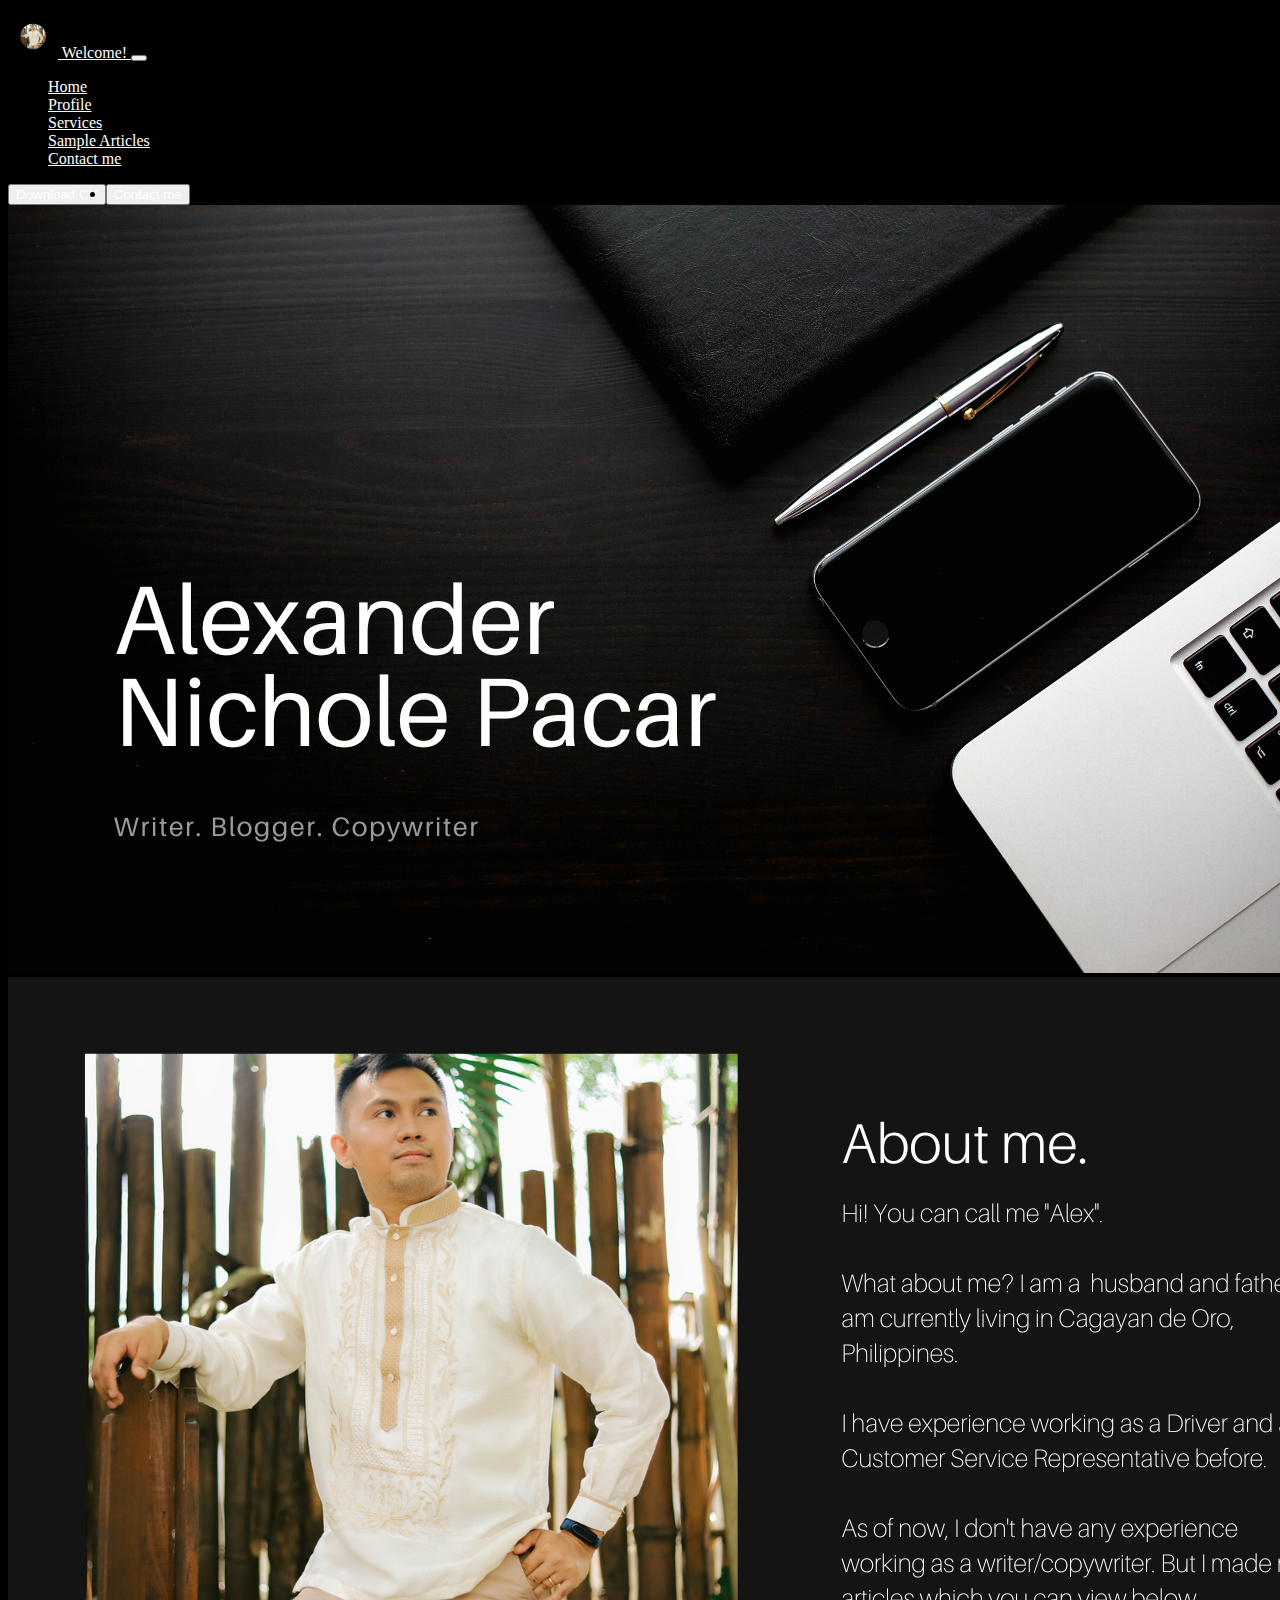
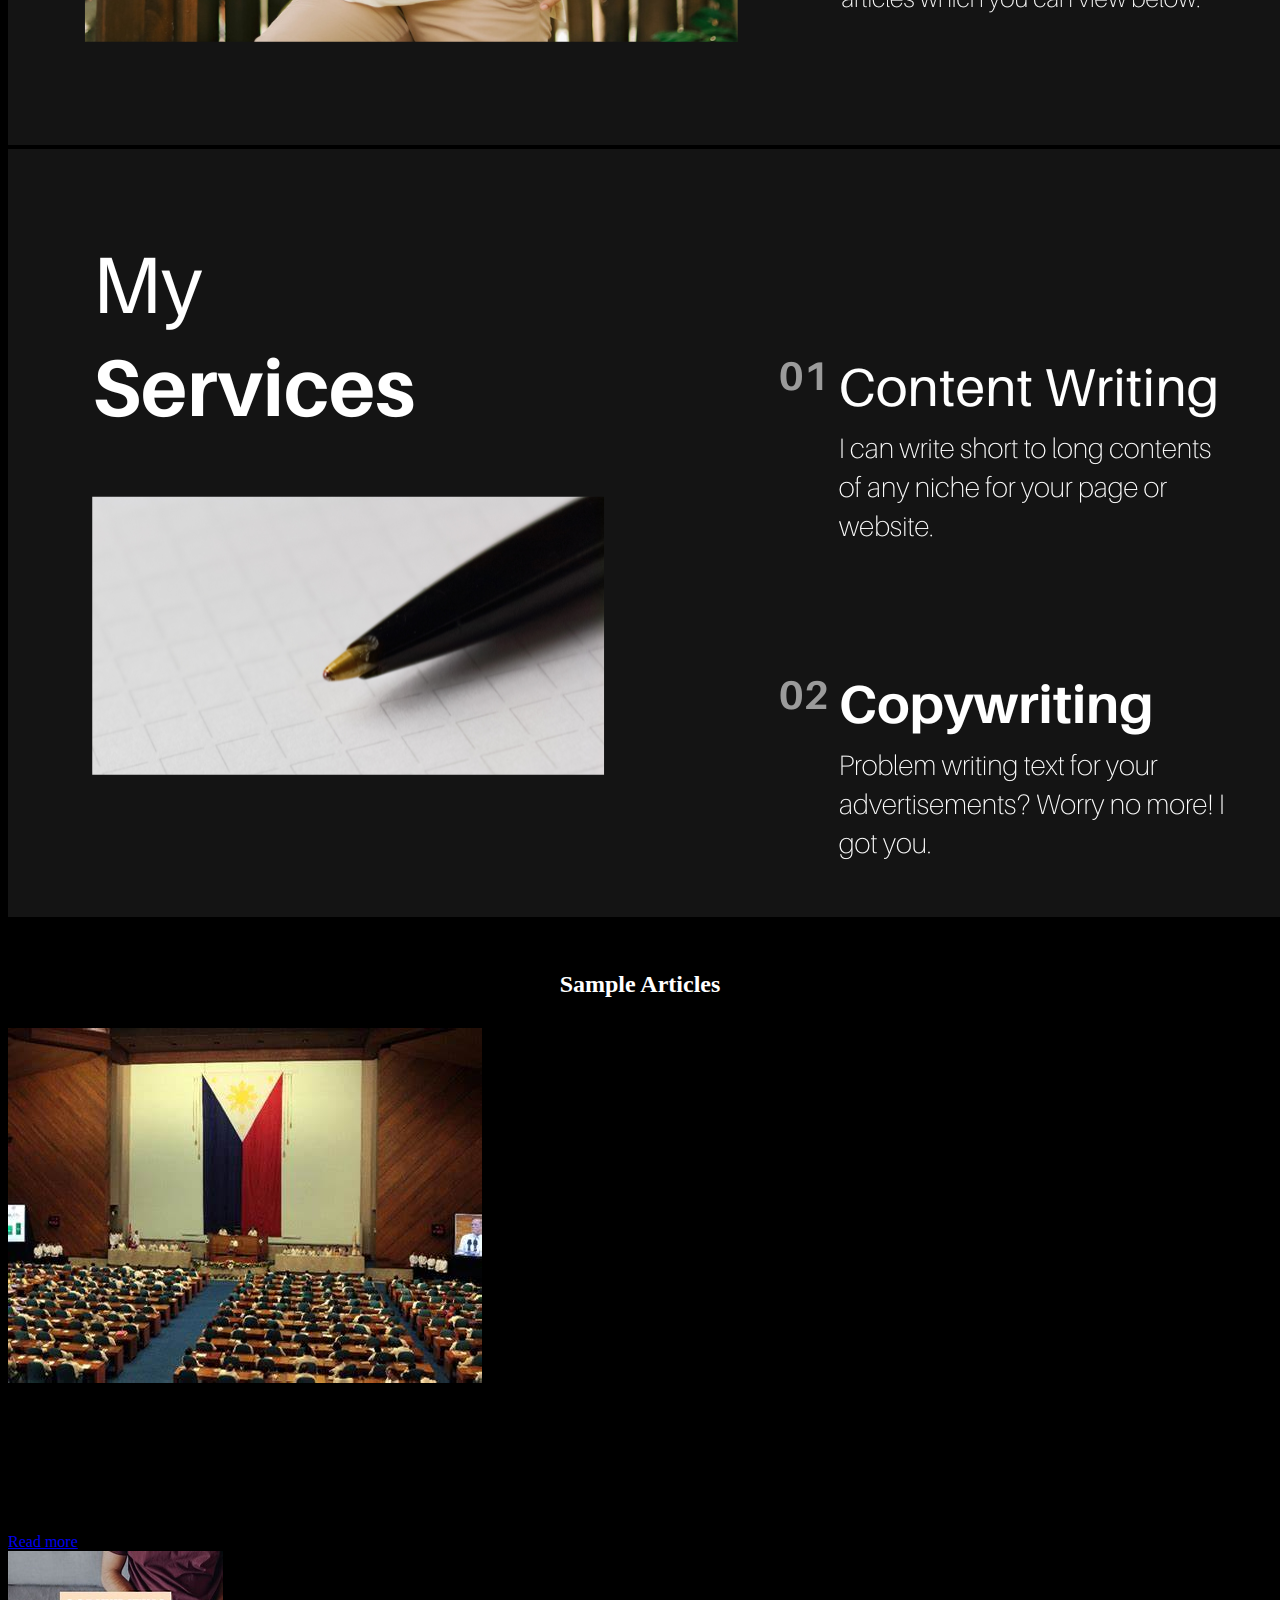
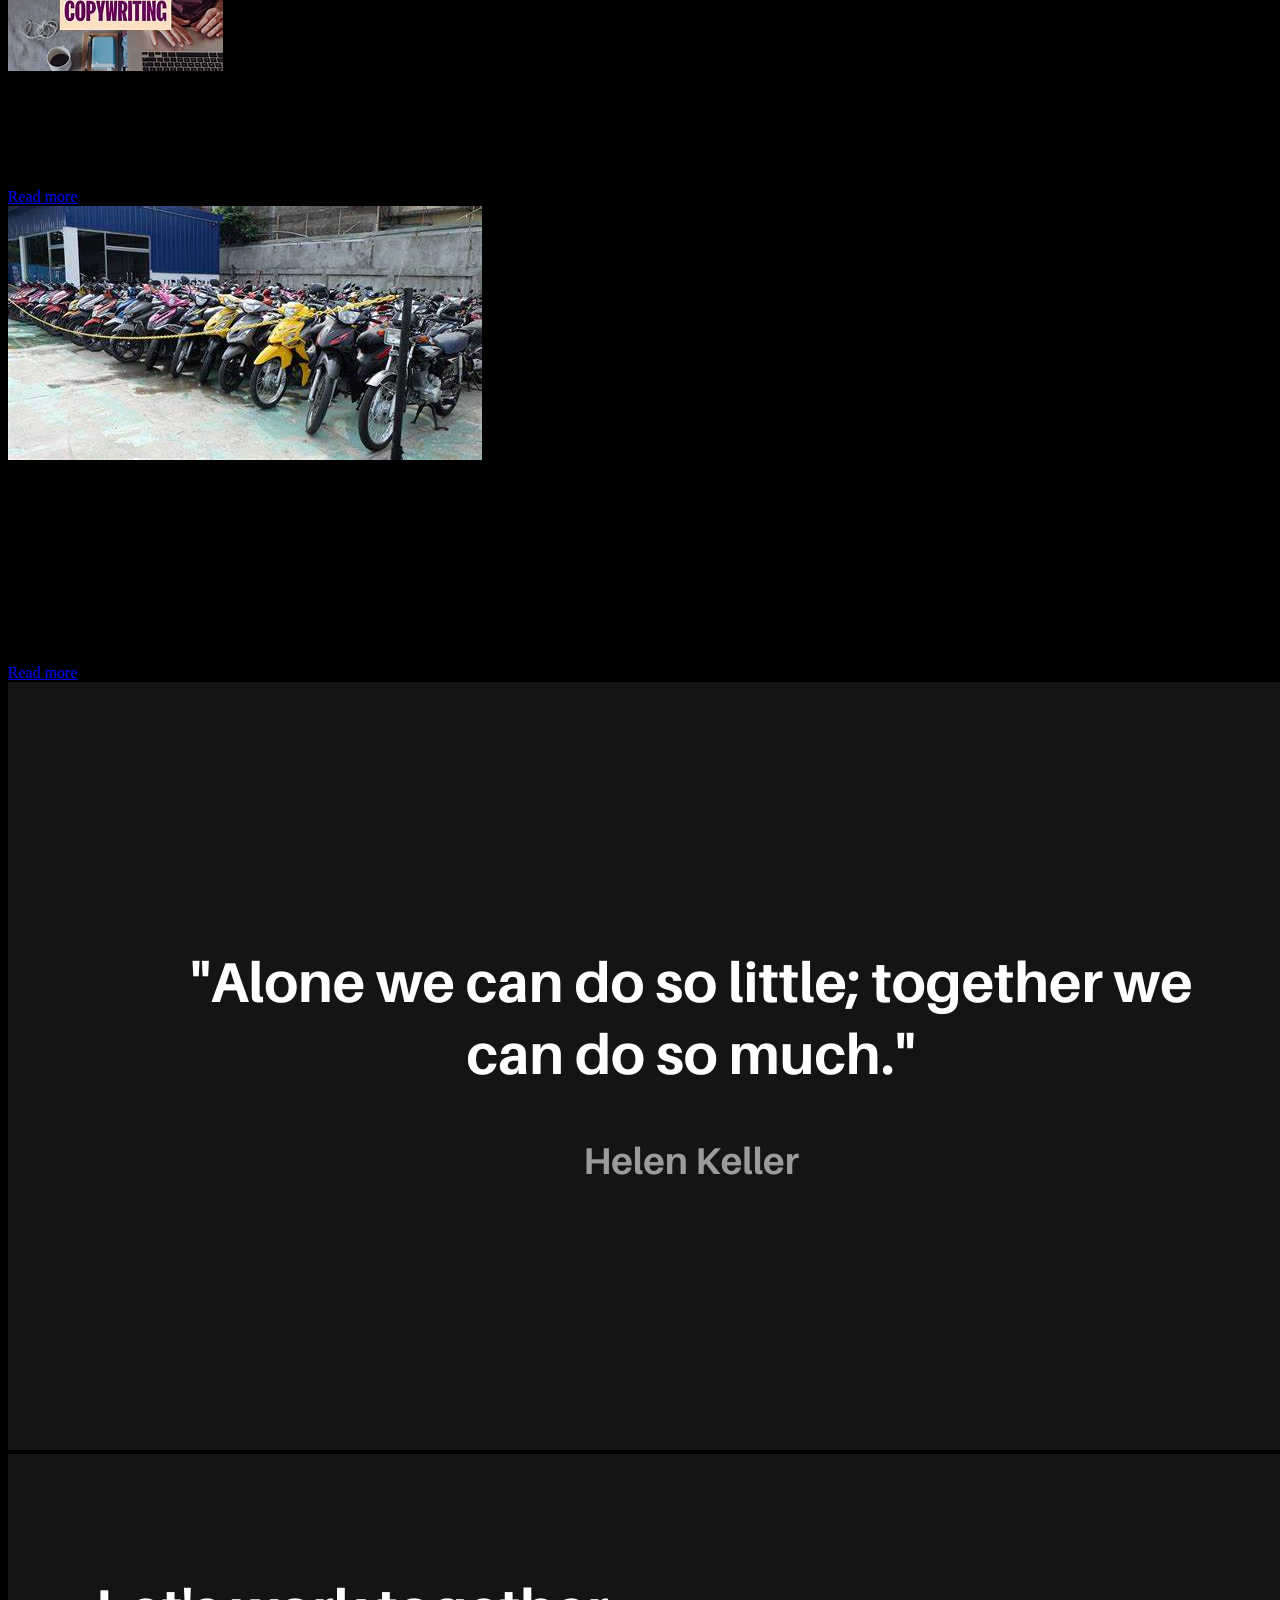
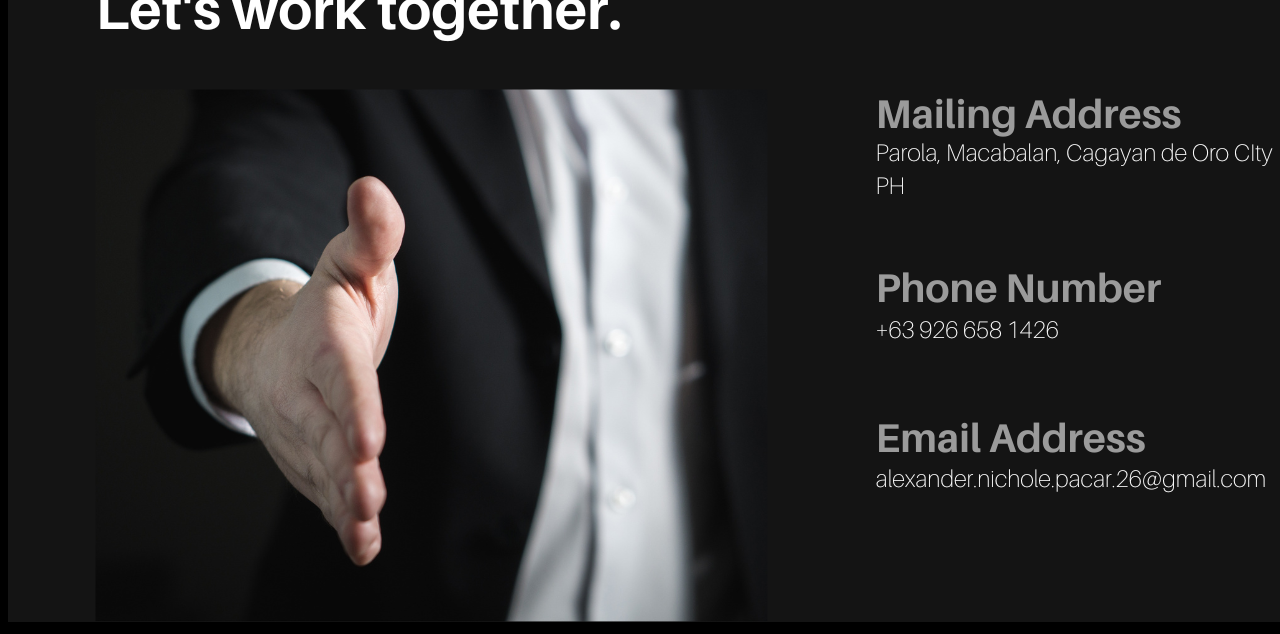
<file: index.html>
<!DOCTYPE html>
<html lang="en">
<head>
    <meta charset="UTF-8">
    <meta http-equiv="X-UA-Compatible" content="IE=edge">
    <meta name="viewport" content="width=device-width, initial-scale=1.0">
    <link href="https://cdn.jsdelivr.net/npm/bootstrap@5.0.2/dist/css/bootstrap.min.css" rel="stylesheet" integrity="sha384-EVSTQN3/azprG1Anm3QDgpJLIm9Nao0Yz1ztcQTwFspd3yD65VohhpuuCOmLASjC" crossorigin="anonymous">
    <link rel="stylesheet" href="css/style.css">
    <link rel="stylesheet" href="css/header-footer.css">
    <link rel="shortcut icon" href="images/logo.png" type="image/x-icon">
    <title>Home Page</title>
</head>


<body>

    <!--Start of Header/NavBar-->
  <header>
    <nav class="navbar fixed-top navbar-expand-lg navbar-light bg-dark">
        <div class="container-fluid">
          <a style="color: white;" class="navbar-brand" href="index.html">
            <img src="images/logo.png" height="50px" width="50px" alt="logo">
            Welcome!
          </a>
          <button class="navbar-toggler" type="button" data-bs-toggle="collapse" data-bs-target="#navbarText" aria-controls="navbarText" aria-expanded="false" aria-label="Toggle navigation">
            <span class="navbar-toggler-icon"></span>
          </button>
          <div class="collapse navbar-collapse" id="navbarText">
            <ul class="navbar-nav me-auto mb-2 mb-lg-0">

              <li class="nav-item">
                <a  style="color:white" class="nav-link active" aria-current="page" href="#Home">Home</a>
              </li>

              <li class="nav-item">
                <a  style="color:white" class="nav-link" href="#Profile">Profile</a>
              </li>

              <li class="nav-item">
                <a  style="color:white" class="nav-link" href="#Services">Services</a>
              </li>
              
              <li class="nav-item">
                <a  style="color:white" class="nav-link" href="#sample">Sample Articles</a>
              </li>

              <li class="nav-item">
                <a  style="color:white" class="nav-link" href="#Contact">Contact me</a>
              </li>
            </ul>

            <div class="buttons">
                <li class="nav-item">
                    <button type="button" class="btn btn-secondary">
                        <a style="color: white; text-decoration: none;" href="Alex CV M.pdf" download>Download CV</a>
                    </button>
                  </li>
    
                  
                  <li class="nav-item">
                    <button type="button" class="btn btn-secondary">
                        <a style="color: white; text-decoration: none" href="mailto:alexander.nichole.pacar.26@gmail.com" download>Contact me</a>
                    </button>
                  </li>
            </div>
          </div>
        </div>
      </nav>
  </header>
  <!--End of Header/NavBar-->

  <!--Start of Home-->
  <div>
    <div id="Home">
        <img src="images/Home.png" class="img-fluid" alt="Home">
    </div>
  </div>
  <!--End of Home-->

  <!--Start of Profile-->
  <div id="Profile">
    <img src="images/Profile.png" class="img-fluid" alt="Profile">
  </div>
  <!--End of Profile-->

  <!--Start of Services-->
  <div id="Services">
    <img src="images/Services.png" class="img-fluid" alt="Services">
  </div>
  <!--End of Services-->

  <!--Start of Sample Articles-->
  <h2 id="sample">
    Sample Articles
  </h2>

  <div class="card-group justify-content-center">
    <div class="card" style="width: 18rem;">
        <img src="images/phl gov.jpg" class="card-img-top" alt="phl-gov">
        <div class="card-body">
          <h5 class="card-title">Analysis of Current Political Issues in the Philippines</h5>
          <p class="card-text">Politics in the Philippines is an ever-evolving situation. It has experienced various changes in the past few...</p>
          <a href="page 1.html" class="btn btn-primary">Read more</a>
        </div>
      </div>

      <div class="card" style="width: 18rem;">
        <img src="images/copywrite.jpg" class="card-img-top" alt="copywrite">
        <div class="card-body">
          <h5 class="card-title">Sample Copywrite</h5>
          <p class="card-text">Wanna see my sample copywrite? Click the button below.</p>
          <a href="page 2.html" class="btn btn-primary">Read more</a>
        </div>
      </div>

      <div class="card" style="width: 18rem;">
        <img src="images/motorcycles.jpg" class="card-img-top" alt="motorcycles">
        <div class="card-body">
          <h5 class="card-title">Exploring the World of Motorcycles in the Philippines: A Comprehensive Guide</h5>
          <p class="card-text">Motorcycles have been an integral part of the Philippines' culture for centuries. From the earliest days of transportation in the country, motorcycles have been a preferred mode of transport for many Filipinos. Over the years, motorcycles...</p>
          <a href="page 3.html" class="btn btn-primary">Read more</a>
        </div>
      </div>
   </div>
   <!--End of Sample Articles-->

   <!--Start of Extra-->
   <div id extra>
        <img src="images/5.png" class="img-fluid" alt="Extra">
   </div>
   <!--End of Extra-->

   <!--Start of Contact-->
   <img src="images/Contact.png" class="img-fluid" id="Contact" alt="Contact">
   <!--End of Contact-->

  
    <script src="https://cdn.jsdelivr.net/npm/bootstrap@5.0.2/dist/js/bootstrap.bundle.min.js" integrity="sha384-MrcW6ZMFYlzcLA8Nl+NtUVF0sA7MsXsP1UyJoMp4YLEuNSfAP+JcXn/tWtIaxVXM" crossorigin="anonymous"></script>


</body>
</html>
</file>
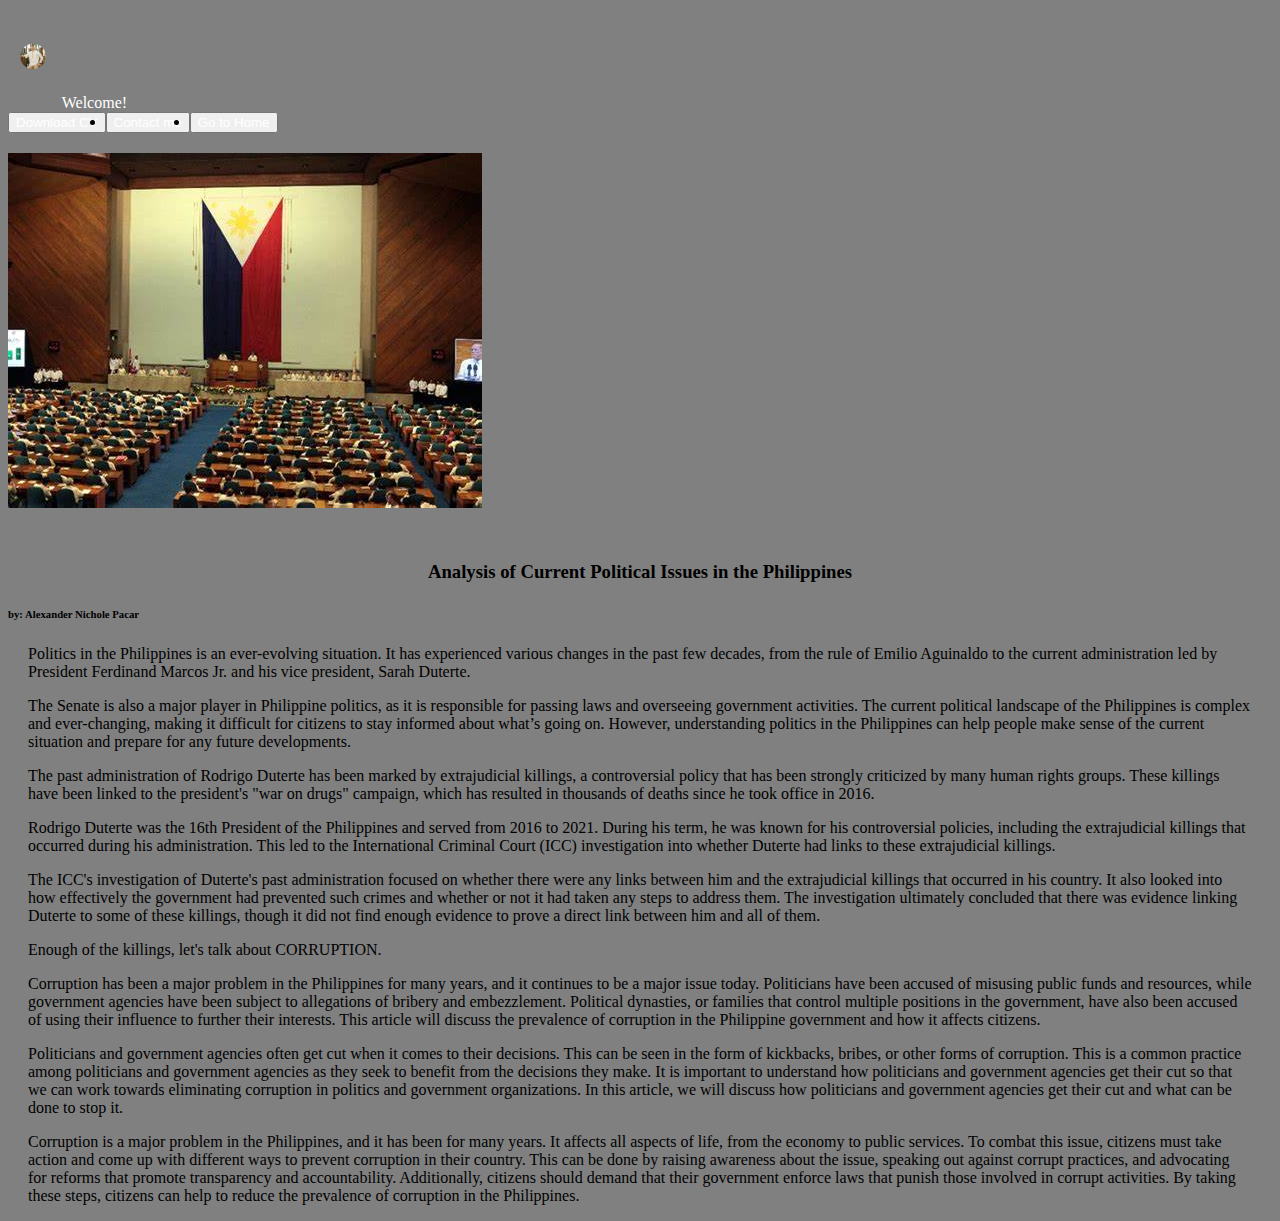
<file: page 1.html>
<!DOCTYPE html>
<html lang="en">
<head>
    <meta charset="UTF-8">
    <meta http-equiv="X-UA-Compatible" content="IE=edge">
    <meta name="viewport" content="width=device-width, initial-scale=1.0">
    <link href="https://cdn.jsdelivr.net/npm/bootstrap@5.0.2/dist/css/bootstrap.min.css" rel="stylesheet" integrity="sha384-EVSTQN3/azprG1Anm3QDgpJLIm9Nao0Yz1ztcQTwFspd3yD65VohhpuuCOmLASjC" crossorigin="anonymous">
    <link rel="stylesheet" href="/css/header-footer.css">
    <link rel="stylesheet" href="/css/page 1.css">
    <link rel="shortcut icon" href="/images/logo.png" type="image/x-icon">
    <title>Sample Article 1</title>
</head>


<body>


    <!--Start of Header/NavBar-->
  <header>
    <nav class="navbar navbar-expand-lg navbar-light bg-dark">
        <div class="container-fluid">
          <a style="color: white; text-decoration: none" class="navbar-brand" href="/index.html">
            <img src="/images/logo.png" height="50px" width="50px" alt="logo">
            Welcome!
          </a>
         

            <div class="buttons">
                <li class="nav-item">
                    <button type="button" class="btn btn-secondary">
                        <a style="color: white; text-decoration: none" href="/Alex CV M.pdf" download>Download CV</a>
                    </button>
                  </li>
    
                  
                  <li class="nav-item">
                    <button type="button" class="btn btn-secondary">
                        <a style="color: white; text-decoration: none" href="mailto:alexander.nichole.pacar.26@gmail.com" download>Contact me</a>
                    </button>
                  </li>

                  <li class="nav-item">
                    <button type="button" class="btn btn-secondary">
                        <a style="color: white; text-decoration: none" href="/index.html">Go to Home</a>
                    </button>
                  </li>
            </div>
          </div>
        </div>
      </nav>
  </header>
  <!--End of Header/NavBar-->    

  <!--Start of Article-->

  <img src="/images/phl gov.jpg" class="img-fluid" alt="Phl Govt">

  <h3>
    Analysis of Current Political Issues in the Philippines
  </h3>
  <h6>
    by: Alexander Nichole Pacar
  </h6>

  <article>
    <p>
        Politics in the Philippines is an ever-evolving situation. It has experienced various changes in the past few decades, from the rule of Emilio Aguinaldo to the current administration led by President Ferdinand Marcos Jr. and his vice president, Sarah Duterte.
    </p>
    
    <p>
        The Senate is also a major player in Philippine politics, as it is responsible for passing laws and overseeing government activities. The current political landscape of the Philippines is complex and ever-changing, making it difficult for citizens to stay informed about what’s going on. However, understanding politics in the Philippines can help people make sense of the current situation and prepare for any future developments.
    </p>
    
    <p>
        The past administration of Rodrigo Duterte has been marked by extrajudicial killings, a controversial policy that has been strongly criticized by many human rights groups. These killings have been linked to the president's "war on drugs" campaign, which has resulted in thousands of deaths since he took office in 2016.
    </p>
    
    <p>
        Rodrigo Duterte was the 16th President of the Philippines and served from 2016 to 2021. During his term, he was known for his controversial policies, including the extrajudicial killings that occurred during his administration. This led to the International Criminal Court (ICC) investigation into whether Duterte had links to these extrajudicial killings.
    </p>
    
    <p>
        The ICC's investigation of Duterte's past administration focused on whether there were any links between him and the extrajudicial killings that occurred in his country. It also looked into how effectively the government had prevented such crimes and whether or not it had taken any steps to address them. The investigation ultimately concluded that there was evidence linking Duterte to some of these killings, though it did not find enough evidence to prove a direct link between him and all of them.
    </p>
    
    <p>
        Enough of the killings, let's talk about CORRUPTION. 
    </p>
    
    <p>
        Corruption has been a major problem in the Philippines for many years, and it continues to be a major issue today. Politicians have been accused of misusing public funds and resources, while government agencies have been subject to allegations of bribery and embezzlement. Political dynasties, or families that control multiple positions in the government, have also been accused of using their influence to further their interests. This article will discuss the prevalence of corruption in the Philippine government and how it affects citizens.
    </p>
    
    <p>
        Politicians and government agencies often get cut when it comes to their decisions. This can be seen in the form of kickbacks, bribes, or other forms of corruption. This is a common practice among politicians and government agencies as they seek to benefit from the decisions they make. It is important to understand how politicians and government agencies get their cut so that we can work towards eliminating corruption in politics and government organizations. In this article, we will discuss how politicians and government agencies get their cut and what can be done to stop it.
    </p>
    
    <p>
        Corruption is a major problem in the Philippines, and it has been for many years. It affects all aspects of life, from the economy to public services. To combat this issue, citizens must take action and come up with different ways to prevent corruption in their country. This can be done by raising awareness about the issue, speaking out against corrupt practices, and advocating for reforms that promote transparency and accountability. Additionally, citizens should demand that their government enforce laws that punish those involved in corrupt activities. By taking these steps, citizens can help to reduce the prevalence of corruption in the Philippines.
    </p>
  </article>






    <script src="https://cdn.jsdelivr.net/npm/bootstrap@5.0.2/dist/js/bootstrap.bundle.min.js" integrity="sha384-MrcW6ZMFYlzcLA8Nl+NtUVF0sA7MsXsP1UyJoMp4YLEuNSfAP+JcXn/tWtIaxVXM" crossorigin="anonymous"></script>
    
</body>
</html>
</file>
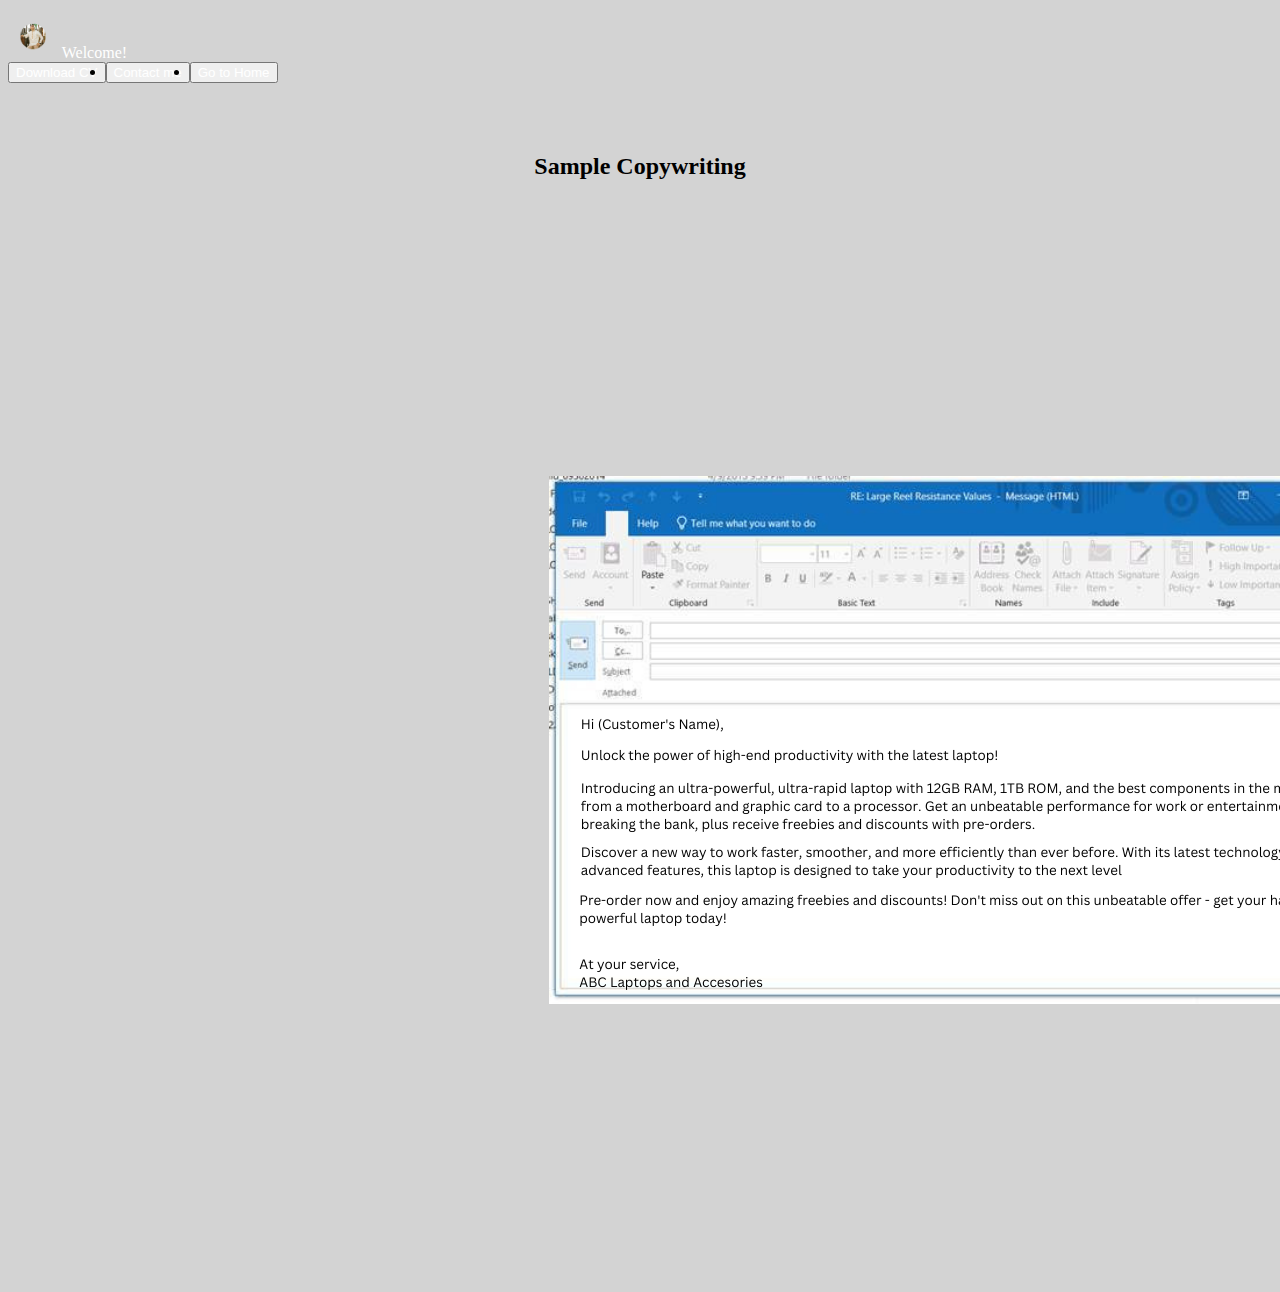
<file: page 2.html>
<!DOCTYPE html>
<html lang="en">
<head>
    <meta charset="UTF-8">
    <meta http-equiv="X-UA-Compatible" content="IE=edge">
    <meta name="viewport" content="width=device-width, initial-scale=1.0">
    <link href="https://cdn.jsdelivr.net/npm/bootstrap@5.0.2/dist/css/bootstrap.min.css" rel="stylesheet" integrity="sha384-EVSTQN3/azprG1Anm3QDgpJLIm9Nao0Yz1ztcQTwFspd3yD65VohhpuuCOmLASjC" crossorigin="anonymous">
    <link rel="stylesheet" href="/css/header-footer.css">
    <link rel="stylesheet" href="/css/page 2.css">
    <link rel="shortcut icon" href="/images/logo.png" type="image/x-icon">
    <title>Sample Copywriting</title>
</head>


<body>


    <!--Start of Header/NavBar-->
  <header>
    <nav class="navbar navbar-expand-lg navbar-light bg-dark">
        <div class="container-fluid">
          <a style="color: white; text-decoration: none" class="navbar-brand" href="/index.html">
            <img src="/images/logo.png" height="50px" width="50px" alt="logo">
            Welcome!
          </a>
         

            <div class="buttons">
                <li class="nav-item">
                    <button type="button" class="btn btn-secondary">
                        <a style="color: white; text-decoration: none" href="/Alex CV M.pdf" download>Download CV</a>
                    </button>
                  </li>
    
                  
                  <li class="nav-item">
                    <button type="button" class="btn btn-secondary">
                        <a style="color: white; text-decoration: none" href="mailto:alexander.nichole.pacar.26@gmail.com" download>Contact me</a>
                    </button>
                  </li>

                  <li class="nav-item">
                    <button type="button" class="btn btn-secondary">
                        <a style="color: white; text-decoration: none" href="/index.html">Go to Home</a>
                    </button>
                  </li>
            </div>
          </div>
        </div>
      </nav>
  </header>
  <!--End of Header/NavBar-->    

  <!--Start of Content-->
  <h2>
    Sample Copywriting
  </h2>

  <img src="/images/Hi (Customer's Name), (1).png" class="img-fluid" alt="copywrite">

  






    <script src="https://cdn.jsdelivr.net/npm/bootstrap@5.0.2/dist/js/bootstrap.bundle.min.js" integrity="sha384-MrcW6ZMFYlzcLA8Nl+NtUVF0sA7MsXsP1UyJoMp4YLEuNSfAP+JcXn/tWtIaxVXM" crossorigin="anonymous"></script>
    
</body>
</html>
</file>
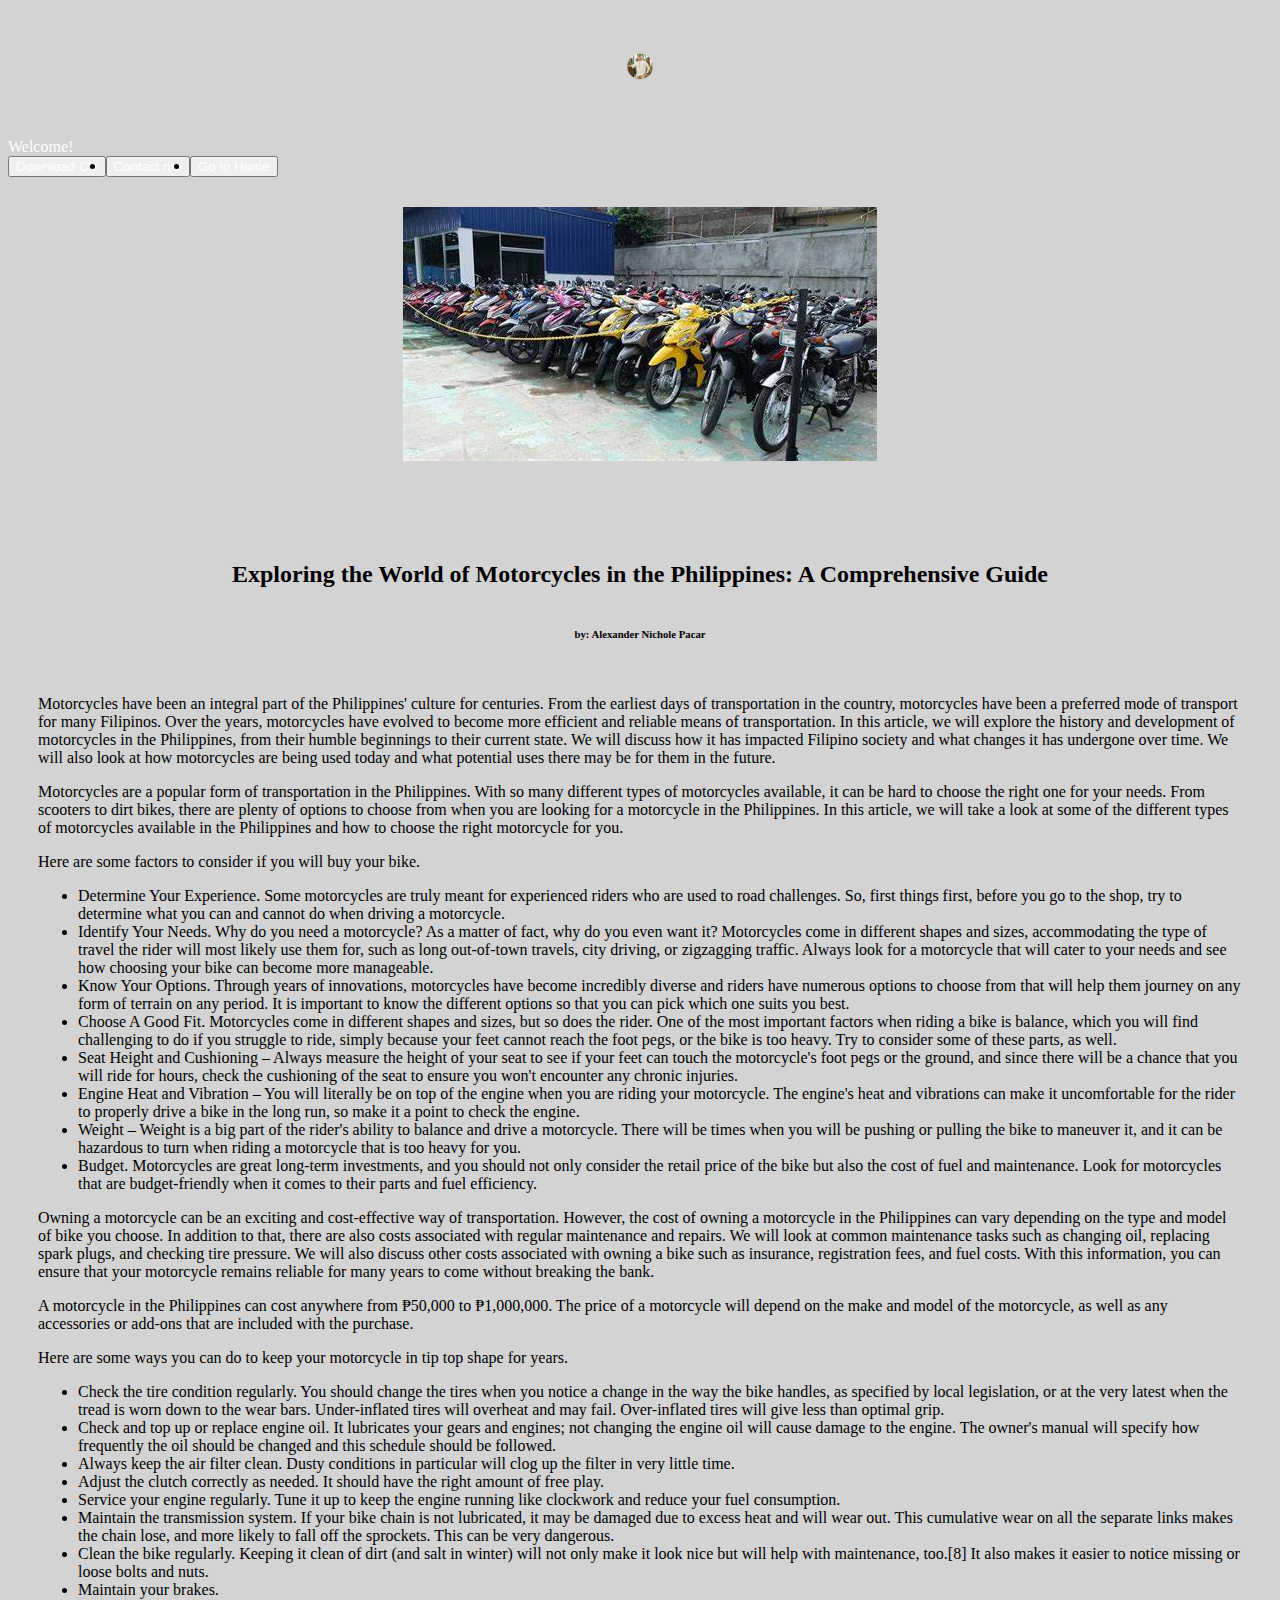
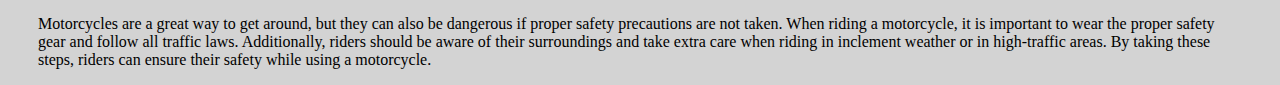
<file: page 3.html>
<!DOCTYPE html>
<html lang="en">
<head>
    <meta charset="UTF-8">
    <meta http-equiv="X-UA-Compatible" content="IE=edge">
    <meta name="viewport" content="width=device-width, initial-scale=1.0">
    <link href="https://cdn.jsdelivr.net/npm/bootstrap@5.0.2/dist/css/bootstrap.min.css" rel="stylesheet" integrity="sha384-EVSTQN3/azprG1Anm3QDgpJLIm9Nao0Yz1ztcQTwFspd3yD65VohhpuuCOmLASjC" crossorigin="anonymous">
    <link rel="stylesheet" href="/css/header-footer.css">
    <link rel="stylesheet" href="css/page 3.css">
    <link rel="shortcut icon" href="/images/logo.png" type="image/x-icon">
    <title>Sample Article 2</title>
</head>


<body>


    <!--Start of Header/NavBar-->
  <header>
    <nav class="navbar navbar-expand-lg navbar-light bg-dark">
        <div class="container-fluid">
          <a style="color: white; text-decoration: none" class="navbar-brand" href="/index.html">
            <img src="/images/logo.png" height="50px" width="50px" alt="logo">
            Welcome!
          </a>
         

            <div class="buttons">
                <li class="nav-item">
                    <button type="button" class="btn btn-secondary">
                        <a style="color: white; text-decoration: none" href="/Alex CV M.pdf" download>Download CV</a>
                    </button>
                  </li>
    
                  
                  <li class="nav-item">
                    <button type="button" class="btn btn-secondary">
                        <a style="color: white; text-decoration: none" href="mailto:alexander.nichole.pacar.26@gmail.com" download>Contact me</a>
                    </button>
                  </li>

                  <li class="nav-item">
                    <button type="button" class="btn btn-secondary">
                        <a style="color: white; text-decoration: none" href="/index.html">Go to Home</a>
                    </button>
                  </li>
            </div>
          </div>
        </div>
      </nav>
  </header>
  <!--End of Header/NavBar-->    

  <!--Start of Article-->
    
  <img src="/images/motorcycles.jpg" class="img-fluid" alt="motorcycles">

            <article>
                <h2>
                    Exploring the World of Motorcycles in the Philippines: A Comprehensive Guide
                </h2>

                <h6>
                    by: Alexander Nichole Pacar
                </h6>
    
                <p>
                    Motorcycles have been an integral part of the Philippines' culture for centuries. From the earliest days of transportation in the country, motorcycles have been a preferred mode of transport for many Filipinos. Over the years, motorcycles have evolved to become more efficient and reliable means of transportation. In this article, we will explore the history and development of motorcycles in the Philippines, from their humble beginnings to their current state. We will discuss how it has impacted Filipino society and what changes it has undergone over time. We will also look at how motorcycles are being used today and what potential uses there may be for them in the future.
                </p>
    
                <p>
                    Motorcycles are a popular form of transportation in the Philippines. With so many different types of motorcycles available, it can be hard to choose the right one for your needs. From scooters to dirt bikes, there are plenty of options to choose from when you are looking for a motorcycle in the Philippines. In this article, we will take a look at some of the different types of motorcycles available in the Philippines and how to choose the right motorcycle for you.
                </p>
                
                <p>
                    Here  are some factors to consider if you will buy your bike.
                </p>
    
                <ul>
                    <li>
                        Determine Your Experience. Some motorcycles are truly meant for experienced riders who are used to road challenges. So, first things first, before you go to the shop, try to determine what you can and cannot do when driving a motorcycle.
                    </li>
    
                    <li>
                        Identify Your Needs. Why do you need a motorcycle? As a matter of fact, why do you even want it? Motorcycles come in different shapes and sizes, accommodating the type of travel the rider will most likely use them for, such as long out-of-town travels, city driving, or zigzagging traffic. Always look for a motorcycle that will cater to your needs and see how choosing your bike can become more manageable.
                    </li>
                    
                    <li>
                        Know Your Options. Through years of innovations, motorcycles have become incredibly diverse and riders have numerous options to choose from that will help them journey on any form of terrain on any period. It is important to know the different options so that you can pick which one suits you best.
                    </li>
    
                    <li>
                        Choose A Good Fit. Motorcycles come in different shapes and sizes, but so does the rider. One of the most important factors when riding a bike is balance, which you will find challenging to do if you struggle to ride, simply because your feet cannot reach the foot pegs, or the bike is too heavy. Try to consider some of these parts, as well.
                    </li>
    
                    <li>
                        Seat Height and Cushioning – Always measure the height of your seat to see if your feet can touch the motorcycle's foot pegs or the ground, and since there will be a chance that you will ride for hours, check the cushioning of the seat to ensure you won't encounter any chronic injuries.
                    </li>
    
                    <li>
                        Engine Heat and Vibration – You will literally be on top of the engine when you are riding your motorcycle. The engine's heat and vibrations can make it uncomfortable for the rider to properly drive a bike in the long run, so make it a point to check the engine.
                    </li>
    
                    <li>
                        Weight – Weight is a big part of the rider's ability to balance and drive a motorcycle. There will be times when you will be pushing or pulling the bike to maneuver it, and it can be hazardous to turn when riding a motorcycle that is too heavy for you.
                    </li>
    
                    <li>
                        Budget. Motorcycles are great long-term investments, and you should not only consider the retail price of the bike but also the cost of fuel and maintenance. Look for motorcycles that are budget-friendly when it comes to their parts and fuel efficiency.
                    </li>
                </ul>
    
            <p>
                Owning a motorcycle can be an exciting and cost-effective way of transportation. However, the cost of owning a motorcycle in the Philippines can vary depending on the type and model of bike you choose. In addition to that, there are also costs associated with regular maintenance and repairs. We will look at common maintenance tasks such as changing oil, replacing spark plugs, and checking tire pressure. We will also discuss other costs associated with owning a bike such as insurance, registration fees, and fuel costs. With this information, you can ensure that your motorcycle remains reliable for many years to come without breaking the bank.
            </p>
    
            <p>
                A motorcycle in the Philippines can cost anywhere from ₱50,000 to ₱1,000,000. The price of a motorcycle will depend on the make and model of the motorcycle, as well as any accessories or add-ons that are included with the purchase.
            </p>
    
            <p>
                Here are some ways you can do to keep your motorcycle in tip top shape for years.
            </p>
    
            <ul>
                <li>
                    Check the tire condition regularly. You should change the tires when you notice a change in the way the bike handles, as specified by local legislation, or at the very latest when the tread is worn down to the wear bars. Under-inflated tires will overheat and may fail. Over-inflated tires will give less than optimal grip.
                </li>
    
                <li>
                    Check and top up or replace engine oil. It lubricates your gears and engines; not changing the engine oil will cause damage to the engine. The owner's manual will specify how frequently the oil should be changed and this schedule should be followed.
                </li>
    
                <li>
                    Always keep the air filter clean. Dusty conditions in particular will clog up the filter in very little time.
                </li>
    
                <li>
                    Adjust the clutch correctly as needed. It should have the right amount of free play.
                </li>
                
                <li>
                    Service your engine regularly. Tune it up to keep the engine running like clockwork and reduce your fuel consumption.
                </li>
    
                <li>
                    Maintain the transmission system. If your bike chain is not lubricated, it may be damaged due to excess heat and will wear out. This cumulative wear on all the separate links makes the chain lose, and more likely to fall off the sprockets. This can be very dangerous.
                </li>
    
                <li>
                    Clean the bike regularly. Keeping it clean of dirt (and salt in winter) will not only make it look nice but will help with maintenance, too.[8] It also makes it easier to notice missing or loose bolts and nuts.
                </li>
    
                <li>
                    Maintain your brakes.
                </li>
            </ul>
    
            <p>
                Motorcycles are a great way to get around, but they can also be dangerous if proper safety precautions are not taken. When riding a motorcycle, it is important to wear the proper safety gear and follow all traffic laws. Additionally, riders should be aware of their surroundings and take extra care when riding in inclement weather or in high-traffic areas. By taking these steps, riders can ensure their safety while using a motorcycle.
            </p> 
            </article>     





    <script src="https://cdn.jsdelivr.net/npm/bootstrap@5.0.2/dist/js/bootstrap.bundle.min.js" integrity="sha384-MrcW6ZMFYlzcLA8Nl+NtUVF0sA7MsXsP1UyJoMp4YLEuNSfAP+JcXn/tWtIaxVXM" crossorigin="anonymous"></script>
    
</body>
</html>
</file>
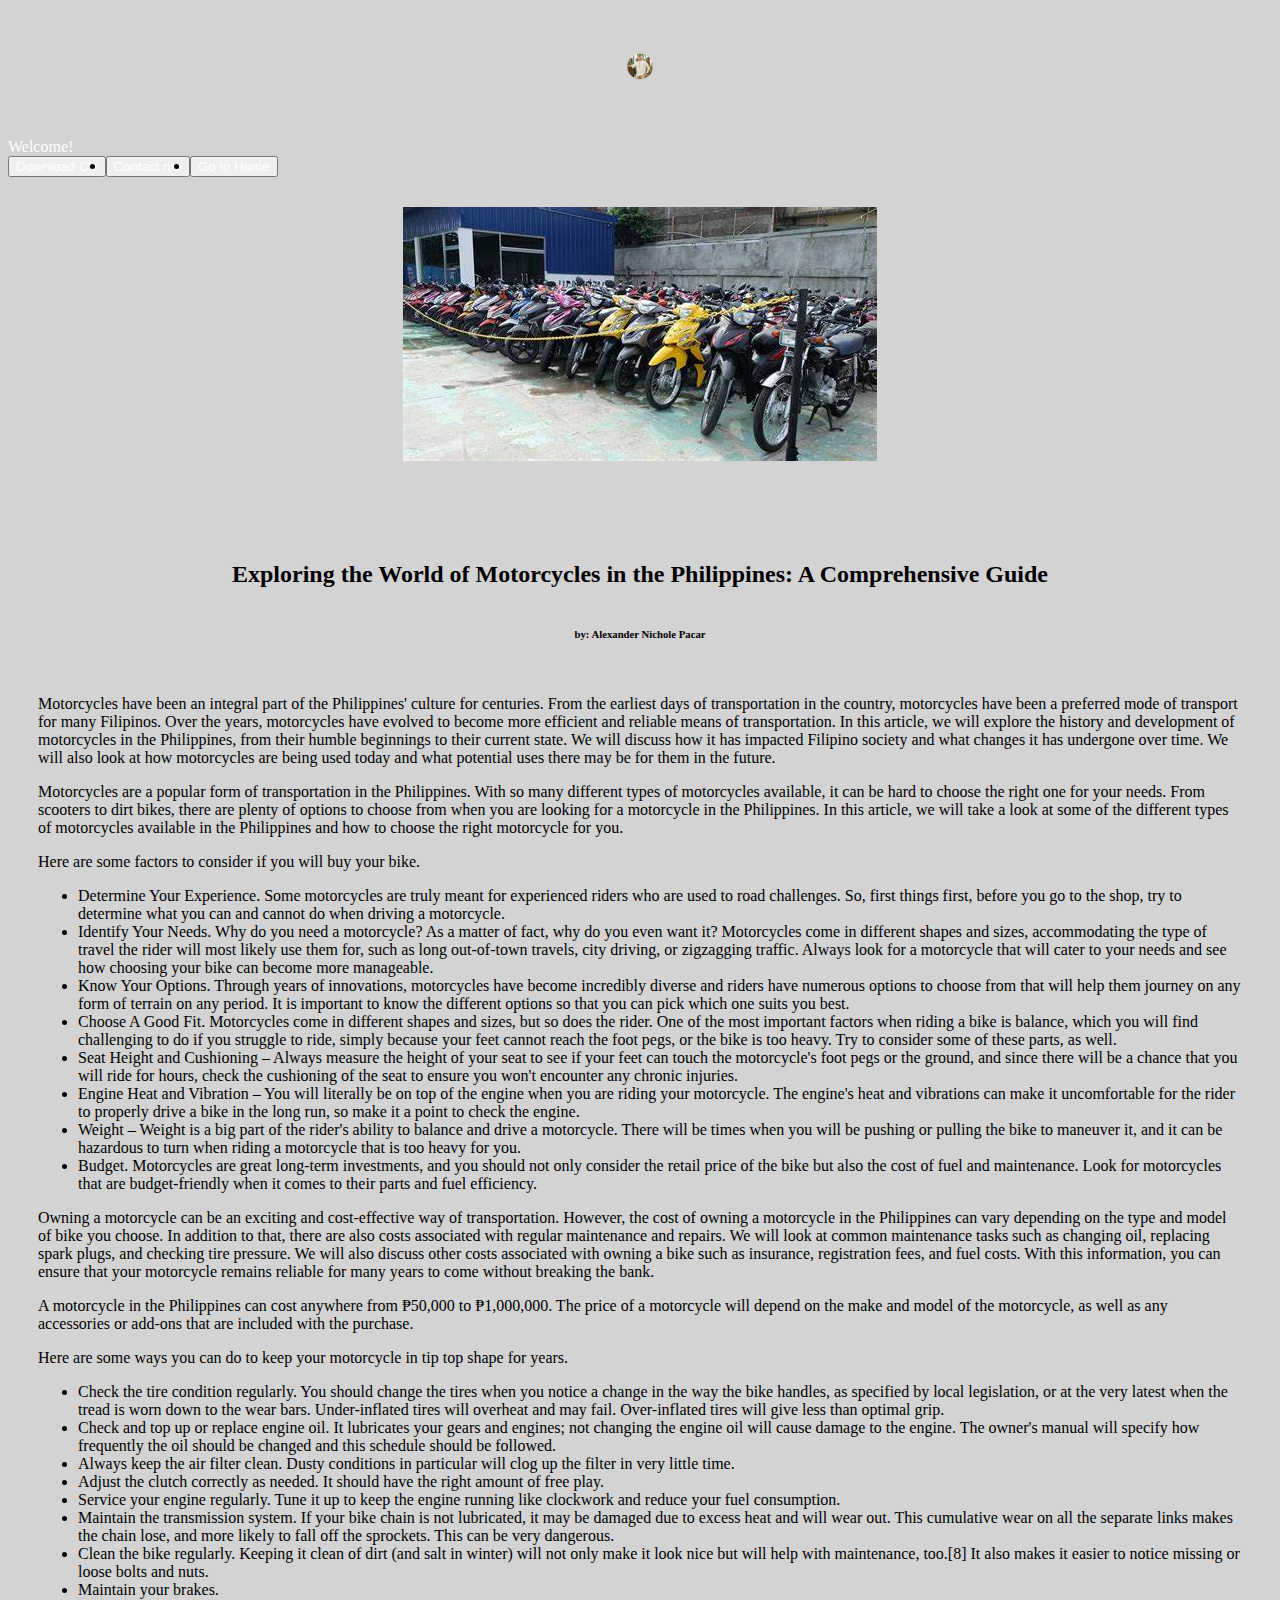
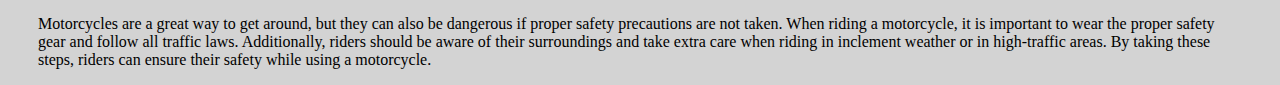
<file: pages/page 3.html>
<!DOCTYPE html>
<html lang="en">
<head>
    <meta charset="UTF-8">
    <meta http-equiv="X-UA-Compatible" content="IE=edge">
    <meta name="viewport" content="width=device-width, initial-scale=1.0">
    <link href="https://cdn.jsdelivr.net/npm/bootstrap@5.0.2/dist/css/bootstrap.min.css" rel="stylesheet" integrity="sha384-EVSTQN3/azprG1Anm3QDgpJLIm9Nao0Yz1ztcQTwFspd3yD65VohhpuuCOmLASjC" crossorigin="anonymous">
    <link rel="stylesheet" href="/css/header-footer.css">
    <link rel="stylesheet" href="/css/page 3.css">
    <link rel="shortcut icon" href="/images/logo.png" type="image/x-icon">
    <title>Sample Article 2</title>
</head>


<body>


    <!--Start of Header/NavBar-->
  <header>
    <nav class="navbar navbar-expand-lg navbar-light bg-dark">
        <div class="container-fluid">
          <a style="color: white; text-decoration: none" class="navbar-brand" href="/index.html">
            <img src="/images/logo.png" height="50px" width="50px" alt="logo">
            Welcome!
          </a>
         

            <div class="buttons">
                <li class="nav-item">
                    <button type="button" class="btn btn-secondary">
                        <a style="color: white; text-decoration: none" href="/Alex CV M.pdf" download>Download CV</a>
                    </button>
                  </li>
    
                  
                  <li class="nav-item">
                    <button type="button" class="btn btn-secondary">
                        <a style="color: white; text-decoration: none" href="mailto:alexander.nichole.pacar.26@gmail.com" download>Contact me</a>
                    </button>
                  </li>

                  <li class="nav-item">
                    <button type="button" class="btn btn-secondary">
                        <a style="color: white; text-decoration: none" href="/index.html">Go to Home</a>
                    </button>
                  </li>
            </div>
          </div>
        </div>
      </nav>
  </header>
  <!--End of Header/NavBar-->    

  <!--Start of Article-->
    
  <img src="/images/motorcycles.jpg" class="img-fluid" alt="motorcycles">

            <article>
                <h2>
                    Exploring the World of Motorcycles in the Philippines: A Comprehensive Guide
                </h2>

                <h6>
                    by: Alexander Nichole Pacar
                </h6>
    
                <p>
                    Motorcycles have been an integral part of the Philippines' culture for centuries. From the earliest days of transportation in the country, motorcycles have been a preferred mode of transport for many Filipinos. Over the years, motorcycles have evolved to become more efficient and reliable means of transportation. In this article, we will explore the history and development of motorcycles in the Philippines, from their humble beginnings to their current state. We will discuss how it has impacted Filipino society and what changes it has undergone over time. We will also look at how motorcycles are being used today and what potential uses there may be for them in the future.
                </p>
    
                <p>
                    Motorcycles are a popular form of transportation in the Philippines. With so many different types of motorcycles available, it can be hard to choose the right one for your needs. From scooters to dirt bikes, there are plenty of options to choose from when you are looking for a motorcycle in the Philippines. In this article, we will take a look at some of the different types of motorcycles available in the Philippines and how to choose the right motorcycle for you.
                </p>
                
                <p>
                    Here  are some factors to consider if you will buy your bike.
                </p>
    
                <ul>
                    <li>
                        Determine Your Experience. Some motorcycles are truly meant for experienced riders who are used to road challenges. So, first things first, before you go to the shop, try to determine what you can and cannot do when driving a motorcycle.
                    </li>
    
                    <li>
                        Identify Your Needs. Why do you need a motorcycle? As a matter of fact, why do you even want it? Motorcycles come in different shapes and sizes, accommodating the type of travel the rider will most likely use them for, such as long out-of-town travels, city driving, or zigzagging traffic. Always look for a motorcycle that will cater to your needs and see how choosing your bike can become more manageable.
                    </li>
                    
                    <li>
                        Know Your Options. Through years of innovations, motorcycles have become incredibly diverse and riders have numerous options to choose from that will help them journey on any form of terrain on any period. It is important to know the different options so that you can pick which one suits you best.
                    </li>
    
                    <li>
                        Choose A Good Fit. Motorcycles come in different shapes and sizes, but so does the rider. One of the most important factors when riding a bike is balance, which you will find challenging to do if you struggle to ride, simply because your feet cannot reach the foot pegs, or the bike is too heavy. Try to consider some of these parts, as well.
                    </li>
    
                    <li>
                        Seat Height and Cushioning – Always measure the height of your seat to see if your feet can touch the motorcycle's foot pegs or the ground, and since there will be a chance that you will ride for hours, check the cushioning of the seat to ensure you won't encounter any chronic injuries.
                    </li>
    
                    <li>
                        Engine Heat and Vibration – You will literally be on top of the engine when you are riding your motorcycle. The engine's heat and vibrations can make it uncomfortable for the rider to properly drive a bike in the long run, so make it a point to check the engine.
                    </li>
    
                    <li>
                        Weight – Weight is a big part of the rider's ability to balance and drive a motorcycle. There will be times when you will be pushing or pulling the bike to maneuver it, and it can be hazardous to turn when riding a motorcycle that is too heavy for you.
                    </li>
    
                    <li>
                        Budget. Motorcycles are great long-term investments, and you should not only consider the retail price of the bike but also the cost of fuel and maintenance. Look for motorcycles that are budget-friendly when it comes to their parts and fuel efficiency.
                    </li>
                </ul>
    
            <p>
                Owning a motorcycle can be an exciting and cost-effective way of transportation. However, the cost of owning a motorcycle in the Philippines can vary depending on the type and model of bike you choose. In addition to that, there are also costs associated with regular maintenance and repairs. We will look at common maintenance tasks such as changing oil, replacing spark plugs, and checking tire pressure. We will also discuss other costs associated with owning a bike such as insurance, registration fees, and fuel costs. With this information, you can ensure that your motorcycle remains reliable for many years to come without breaking the bank.
            </p>
    
            <p>
                A motorcycle in the Philippines can cost anywhere from ₱50,000 to ₱1,000,000. The price of a motorcycle will depend on the make and model of the motorcycle, as well as any accessories or add-ons that are included with the purchase.
            </p>
    
            <p>
                Here are some ways you can do to keep your motorcycle in tip top shape for years.
            </p>
    
            <ul>
                <li>
                    Check the tire condition regularly. You should change the tires when you notice a change in the way the bike handles, as specified by local legislation, or at the very latest when the tread is worn down to the wear bars. Under-inflated tires will overheat and may fail. Over-inflated tires will give less than optimal grip.
                </li>
    
                <li>
                    Check and top up or replace engine oil. It lubricates your gears and engines; not changing the engine oil will cause damage to the engine. The owner's manual will specify how frequently the oil should be changed and this schedule should be followed.
                </li>
    
                <li>
                    Always keep the air filter clean. Dusty conditions in particular will clog up the filter in very little time.
                </li>
    
                <li>
                    Adjust the clutch correctly as needed. It should have the right amount of free play.
                </li>
                
                <li>
                    Service your engine regularly. Tune it up to keep the engine running like clockwork and reduce your fuel consumption.
                </li>
    
                <li>
                    Maintain the transmission system. If your bike chain is not lubricated, it may be damaged due to excess heat and will wear out. This cumulative wear on all the separate links makes the chain lose, and more likely to fall off the sprockets. This can be very dangerous.
                </li>
    
                <li>
                    Clean the bike regularly. Keeping it clean of dirt (and salt in winter) will not only make it look nice but will help with maintenance, too.[8] It also makes it easier to notice missing or loose bolts and nuts.
                </li>
    
                <li>
                    Maintain your brakes.
                </li>
            </ul>
    
            <p>
                Motorcycles are a great way to get around, but they can also be dangerous if proper safety precautions are not taken. When riding a motorcycle, it is important to wear the proper safety gear and follow all traffic laws. Additionally, riders should be aware of their surroundings and take extra care when riding in inclement weather or in high-traffic areas. By taking these steps, riders can ensure their safety while using a motorcycle.
            </p> 
            </article>     





    <script src="https://cdn.jsdelivr.net/npm/bootstrap@5.0.2/dist/js/bootstrap.bundle.min.js" integrity="sha384-MrcW6ZMFYlzcLA8Nl+NtUVF0sA7MsXsP1UyJoMp4YLEuNSfAP+JcXn/tWtIaxVXM" crossorigin="anonymous"></script>
    
</body>
</html>
</file>
<file: css/style.css>
body {
  background-color: black;
}

h2 {
  color: white;
  text-align: center;
  padding-top: 30px;
  padding-bottom: 10px;
}/*# sourceMappingURL=style.css.map */
</file>
<file: css/header-footer.css>
.nav-link {
  color: white;
}

.buttons {
  display: flex;
}/*# sourceMappingURL=header-footer.css.map */
</file>
<file: css/page 1.css>
body {
  background-color: gray;
}

img {
  margin-top: 20px;
  margin-bottom: 30px;
}

h3 {
  text-align: center;
  margin-bottom: 15px;
}

article {
  padding-left: 20px;
  padding-right: 20px;
}/*# sourceMappingURL=page 1.css.map */
</file>
<file: css/page 2.css>
body {
  background-color: lightgray;
}

h2 {
  text-align: center;
  padding-top: 50px;
}/*# sourceMappingURL=page 2.css.map */
</file>
<file: css/page 3.css>
body {
  background-color: lightgray;
}

img {
  padding-top: 30px;
  padding-bottom: 50px;
  padding-left: 25px;
  padding-right: 25px;
}

h2 {
  text-align: center;
  padding-top: 30px;
  padding-bottom: 15px;
}

h6 {
  text-align: center;
  padding-bottom: 30px;
}

article {
  padding-left: 30px;
  padding-right: 30px;
}

@media only screen and (min-width: 768px) {
  img {
    display: block;
    margin-left: auto;
    margin-right: auto;
  }
}/*# sourceMappingURL=page 3.css.map */
</file>
